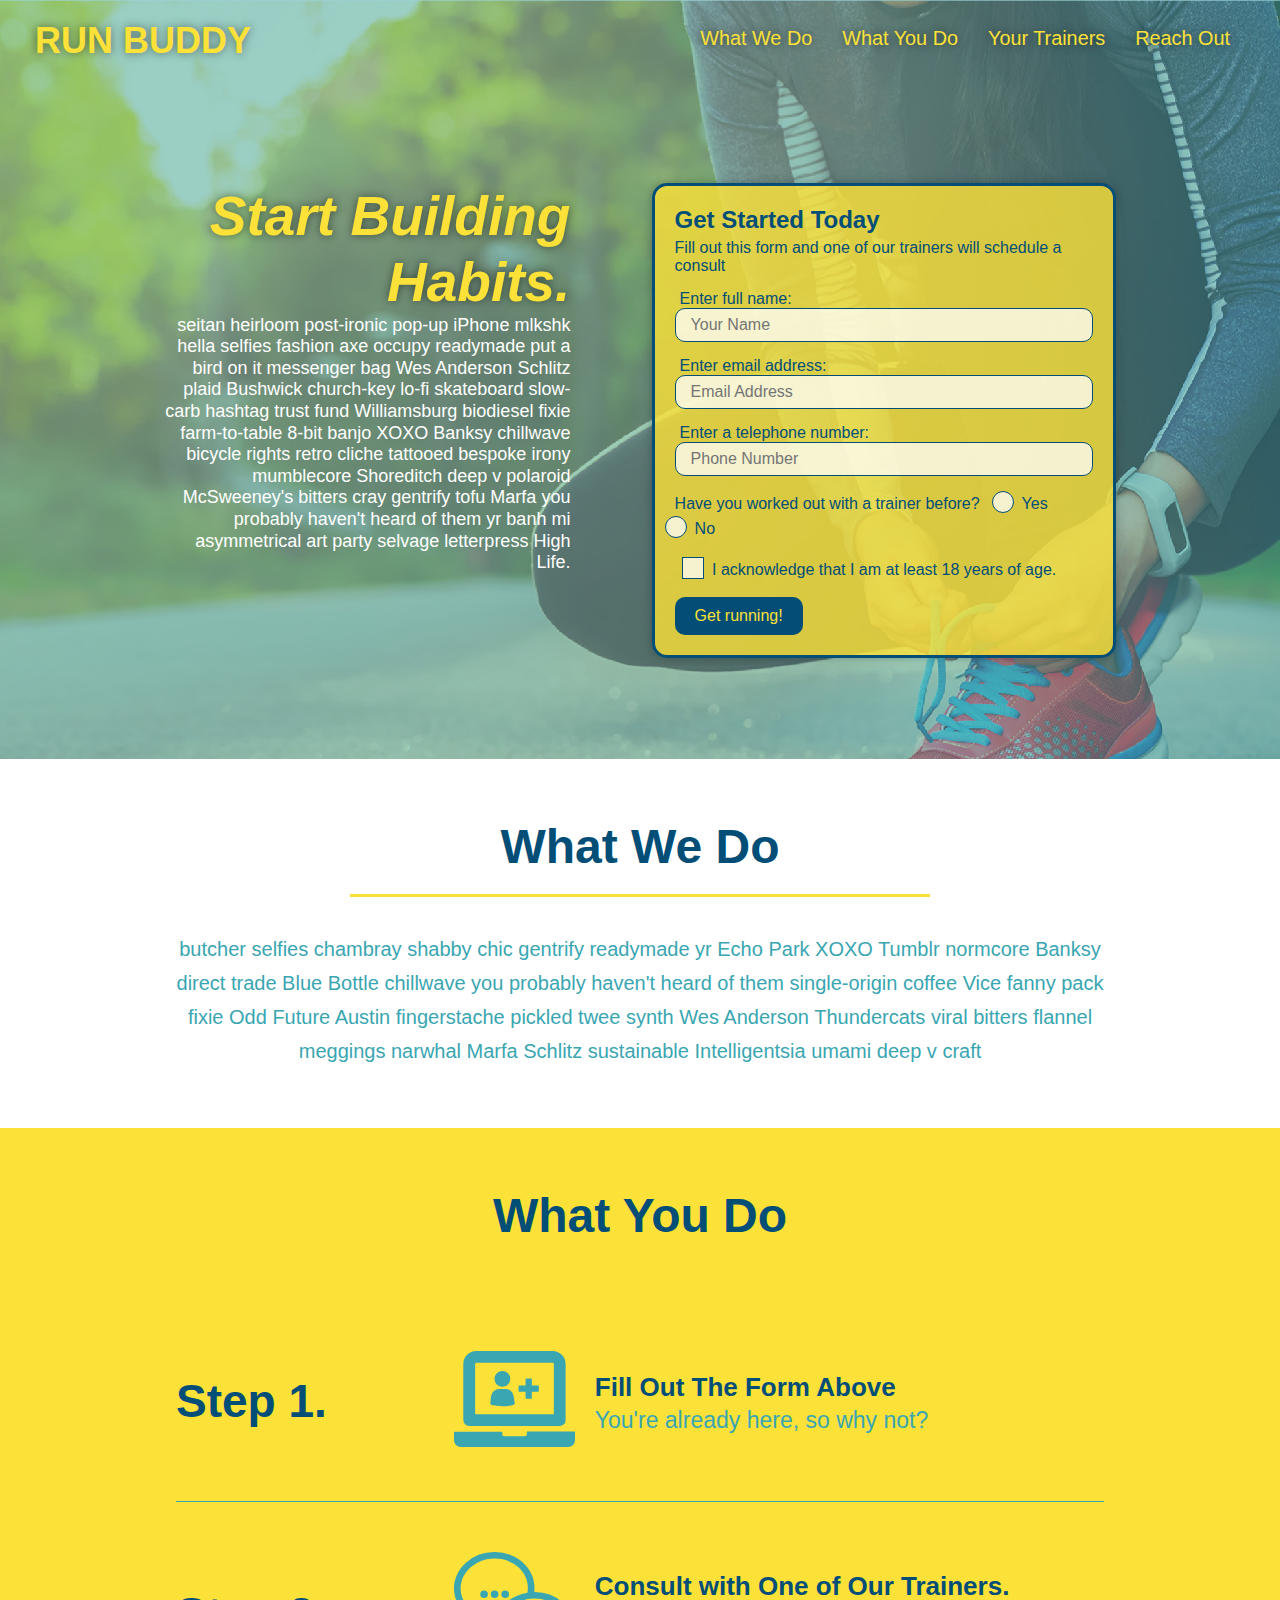
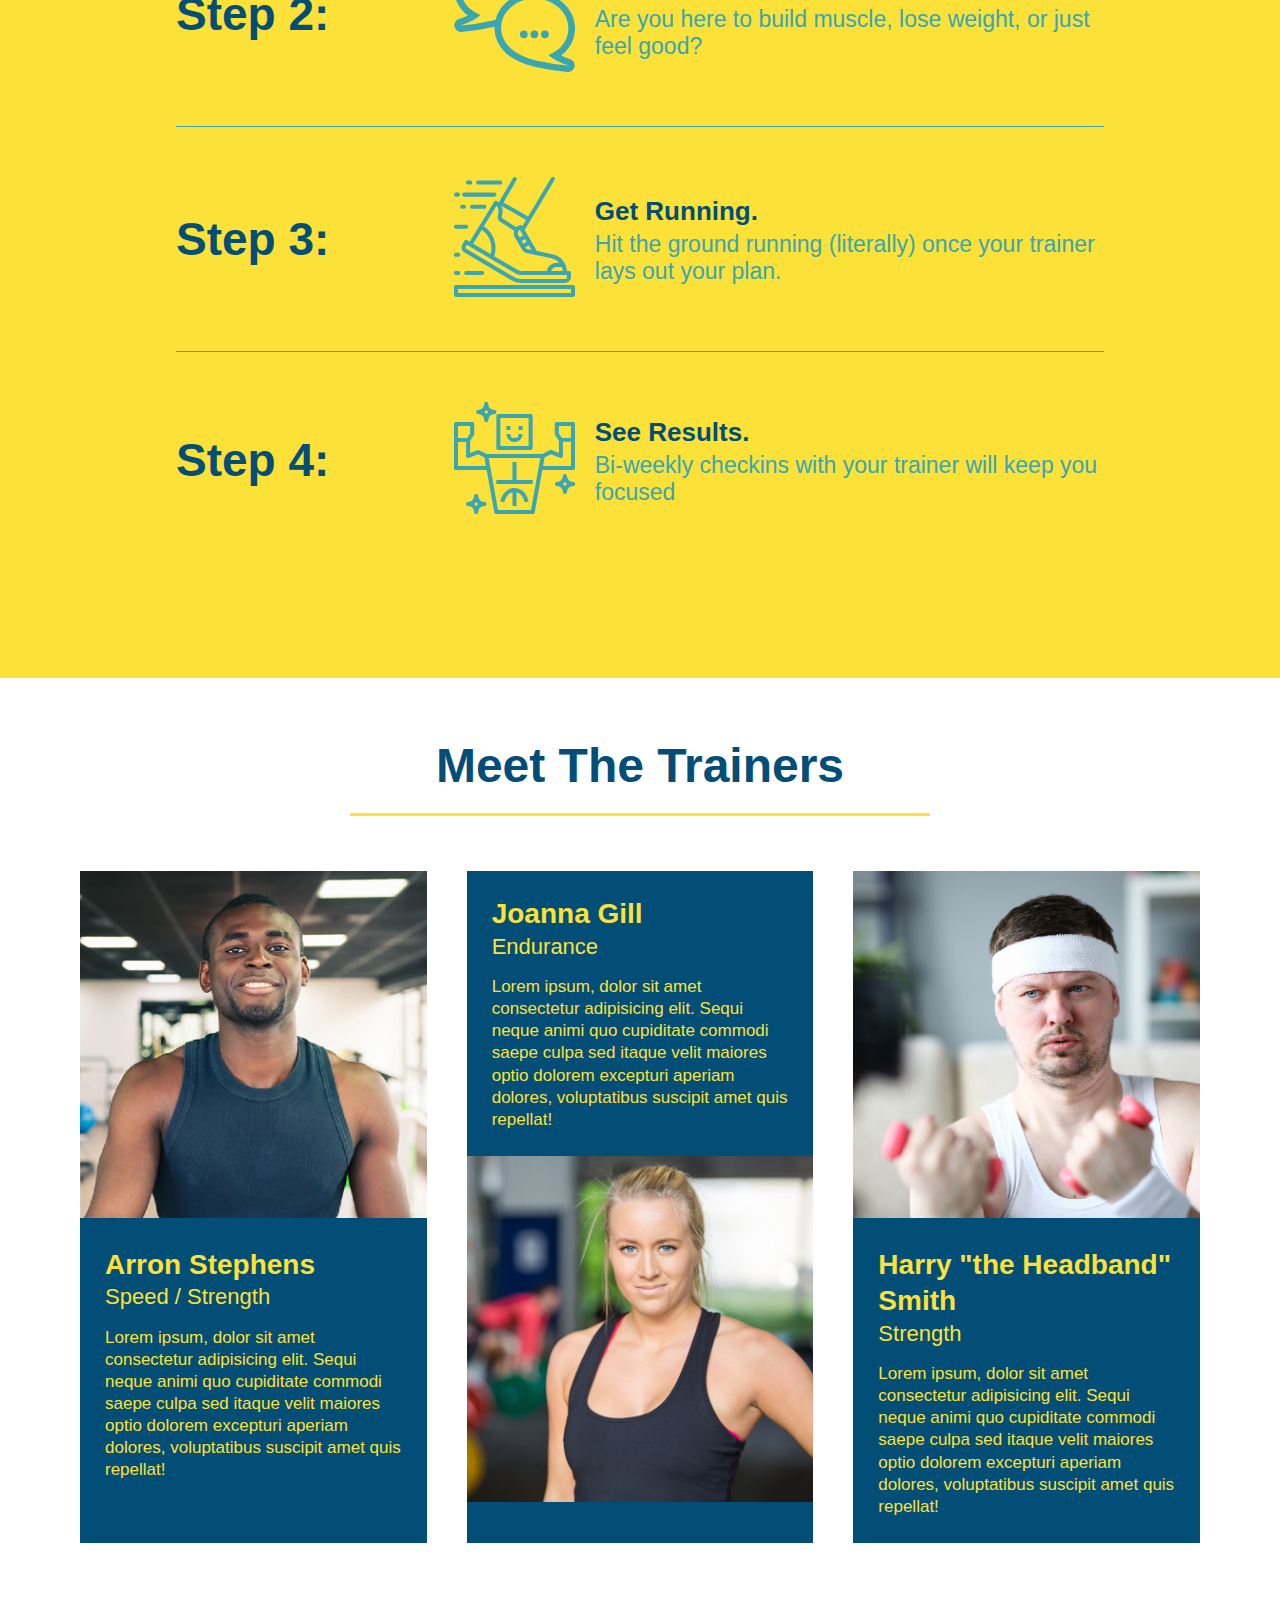
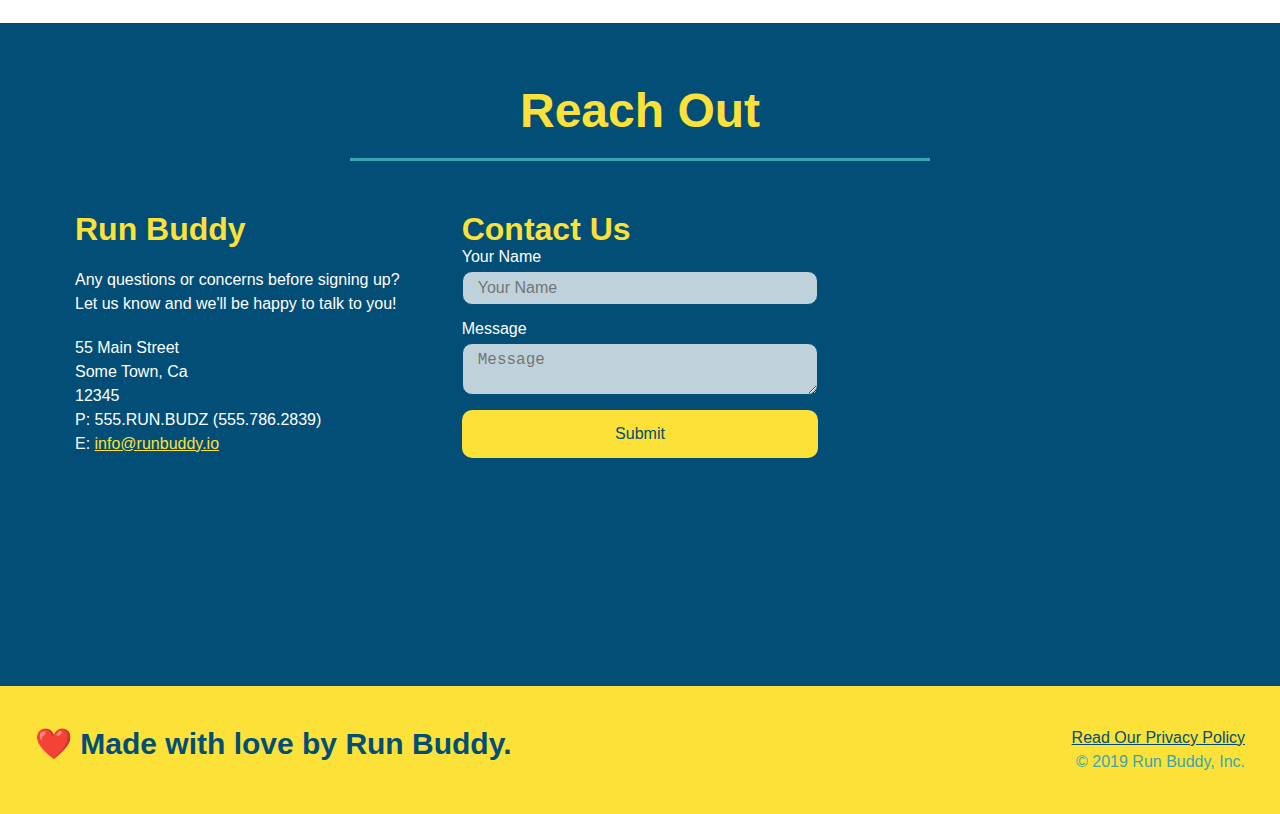
<file: index.html>
<!DOCTYPE html>
<html lang="en">
<head>
    <meta charset="UTF-8" />
    <meta name="viewport" content="width=device-width, initial-scale=1.0" />
    <title>Run Buddy</title>
    <link rel="stylesheet" href="assets/css/style.css" />
</head>
<body>
<!-- navigation -->
<header>
    <h1>
        <a href="./">RUN BUDDY</a>
    </h1>
    <nav>
        <ul>
            <li>
                <a href="#what-we-do">What We Do</a>
            </li>
            <li>
                <a href="#what-you-do">What You Do</a>
            </li>
            <li>
                <a href="#your-trainers">Your Trainers</a>
            </li>
            <li>
                <a href="#reach-out">Reach Out</a>
            </li>
        </ul>
    </nav>
</header>

<!-- hero/jumbotron -->
<section class="hero">
    <div class="hero-cta">
        <h2>Start Building Habits.</h2>
        <p>
            seitan heirloom post-ironic pop-up iPhone mlkshk hella selfies fashion axe occupy readymade put a bird on it messenger bag Wes Anderson Schlitz plaid Bushwick church-key lo-fi skateboard slow-carb hashtag trust fund Williamsburg biodiesel fixie farm-to-table 8-bit banjo XOXO Banksy chillwave bicycle rights retro cliche tattooed bespoke irony mumblecore Shoreditch deep v polaroid McSweeney's bitters cray gentrify tofu Marfa you probably haven't heard of them yr banh mi asymmetrical art party selvage letterpress High Life.
        </p>
    </div>
    <div class="hero-form">
        <h3>Get Started Today</h3>
        <p>Fill out this form and one of our trainers will schedule a consult</p>
        <!-- Add form element -->
        <form>
            <label for="name">Enter full name:</label>
            <input type="text" placeholder="Your Name" name="name" id="name" class="form-input"/>
            <label for="email">Enter email address:</label>
            <input type="text" placeholder="Email Address" name="email" id="email" class="form-input"/>
            <label for="phone">Enter a telephone number:</label>
            <input type="text" placeholder="Phone Number" name="phone" id="phone" class="form-input"/>
            <p>
                Have you worked out with a trainer before?
                <span class="radio-wrapper">
                    <input type="radio" name="trainer-confirm" id="trainer-yes" />
                    <label for="trainer-yes">Yes</label>
                </span>
                <span class="radio-wrapper">
                    <input type="radio" name="trainer-confirm" id="trainer-no" />
                    <label for="trainer-no">No</label>
                </span>
            </p>
            <p>
                <span class="checkbox-wrapper">
                    <input type="checkbox" name="age-confirm" id="checkbox" />
                    <label for="checkbox" >
                        I acknowledge that I am at least 18 years of age.
                    </label>
                </span>
            </p>
            <button type="submit">
                Get running!
            </button>
        </form>
    </div>
</section>

<!-- "what we do" section -->
<section id="what-we-do" class="intro">
    <div class="flex-row">
        <h2 class="section-title primary-border">What We Do</h2>
    </div>
    <div class="flex-row">
        <p>
            butcher selfies chambray shabby chic gentrify readymade yr Echo Park XOXO Tumblr normcore Banksy direct trade Blue Bottle chillwave you probably haven't heard of them single-origin coffee Vice fanny pack fixie Odd Future Austin fingerstache pickled twee synth Wes Anderson Thundercats viral bitters flannel meggings narwhal Marfa Schlitz sustainable Intelligentsia umami deep v craft
        </p>
    </div>
</section>

<!-- "what you do" section -->
<section id="what-you-do" class="steps">
    <div class="flex-row">
        <h2 class="section-title primary-border">What You Do</h2>
    </div>
    <div class="step">
        <h3>Step 1.</h3>
        <div class="step-info">
            <div class="step-img">
                <img src="./assets/images/step-1.svg" alt="" />
            </div>
            <div class="step-text">
                <h4>Fill Out The Form Above</h4>
                <p>You're already here, so why not?</p>
            </div>
        </div>
    </div>

    <div class="step">
        <h3>Step 2:</h3>
        <div class="step-info">
            <div class="step-img">
                <img src="assets/images/step-2.svg" alt="" />
            </div>
            <div class="step-text">
                <h4>Consult with One of Our Trainers.</h4>
                <p>Are you here to build muscle, lose weight, or just feel good?</p>
            </div>
        </div>
    </div>

    <div class="step">
        <h3>Step 3:</h3>
        <div class="step-info">
            <div class="step-img">
                <img src="assets/images/step-3.svg" alt="" />
            </div>
            <div class="step-text">
                <h4>Get Running.</h4>
                <p>Hit the ground running (literally) once your trainer lays out your plan.</p>
            </div>
        </div>
    </div>

    <div class="step">
        <h3>Step 4:</h3>
        <div class="step-info">
            <div class="step-img">
                <img src="assets/images/step-4.svg" alt="" />
            </div>
            <div class="step-text">
                <h4>See Results.</h4>
                <p>Bi-weekly checkins with your trainer will keep you focused</p>
            </div>
        </div>
    </div>
</section>

<!-- "meet the trainers" section -->
<section id="your-trainers">
    <div class="flex-row">
        <h2 class="section-title primary-border">Meet The Trainers</h2>
    </div>
    <div class="trainers">
        <article class="trainer">
            <img src="assets/images/trainer-1.jpg" alt="Arron Stephens in his workout clothes, ready to pump iron" />
            <div class="trainer-bio">
                <h3 class="trainer-name">Arron Stephens</h3>
                <h4 class="trainer-role">Speed / Strength</h4>
                <p>
                    Lorem ipsum, dolor sit amet consectetur adipisicing elit. Sequi neque animi quo cupiditate commodi saepe culpa sed
                    itaque velit maiores optio dolorem excepturi aperiam dolores, voluptatibus suscipit amet quis repellat!
                </p>
            </div>
        </article>

        <!-- second trainer bio -->
        <article class="trainer">
            <div class="trainer-bio">
                <h3 class="trainer-name">Joanna Gill</h3>
                <h4 class="trainer-role">Endurance</h4>
                <p>
                    Lorem ipsum, dolor sit amet consectetur adipisicing elit. Sequi neque animi quo cupiditate commodi saepe culpa sed
                    itaque velit maiores optio dolorem excepturi aperiam dolores, voluptatibus suscipit amet quis repellat!
                </p>
            </div>
            <img src="assets/images/trainer-2.jpg" alt="Joanna Gill cooling off after a workout" />
        </article>

        <!-- third trainer bio -->
        <article class="trainer">
            <img src="assets/images/trainer-3.jpg" alt="Harry Smith wearing a headband and lifting comically small pink weights" />
            <div class="trainer-bio">
                <h3 class="trainer-name">Harry "the Headband" Smith</h3>
                <h4 class="trainer-role">Strength</h4>
                <p>
                    Lorem ipsum, dolor sit amet consectetur adipisicing elit. Sequi neque animi quo cupiditate commodi saepe culpa sed
                    itaque velit maiores optio dolorem excepturi aperiam dolores, voluptatibus suscipit amet quis repellat!
                </p>
            </div>
        </article>
    </div>
</section>

<!-- "reach out" section -->
<section id="reach-out" class="contact">
    <div class="flex-row">
        <h2 class="section-title secondary-border">Reach Out</h2>
    </div>
    <div class="contact-info">
        <div>
            <h3>Run Buddy</h3>
            <p>
                Any questions or concerns before signing up?
                <br />
                Let us know and we'll be happy to talk to you!
            </p>
            <address>
                55 Main Street <br/>
                Some Town, Ca <br/>
                12345<br />
                P: 555.RUN.BUDZ (555.786.2839)<br/>
                E: <a href="mailto:info@runbuddy.io">info@runbuddy.io</a>
            </address>
        </div>
        <div class="contact-form">
            <h3>Contact Us</h3>
            <form>
                <label for="contact-name">Your Name</label>
                <input type="text" id="contact-name" placeholder="Your Name" />

                <label for="contact-message">Message</label>
                <textarea id="contact-message" placeholder="Message"></textarea>

                <button type="submit">Submit</button>
            </form>
        </div>
        <iframe src="https://www.google.com/maps/embed?pb=!1m18!1m12!1m3!1d3147.1079747227936!2d-120.42364418397035!3d37.92790791110593!2m3!1f0!2f0!3f0!3m2!1i1024!2i768!4f13.1!3m3!1m2!1s0x8090c49129b6ac57%3A0xb56c7eb95a2cd8bd!2sMain%20St%2C%20California%2095327!5e0!3m2!1sen!2sus!4v1616426329495!5m2!1sen!2sus"
                width="600"
                height="450"
                style="border:0;"
                allowfullscreen=""
                loading="lazy">
        </iframe>
    </div>
</section>

<!-- footer -->
<footer>
    <h2>❤️ Made with love by Run Buddy.</h2>
    <div>
        <a href="privacy.html">Read Our Privacy Policy</a><br />
        &copy; 2019 Run Buddy, Inc.
    </div>
</footer>
</body>
</html>
</file>
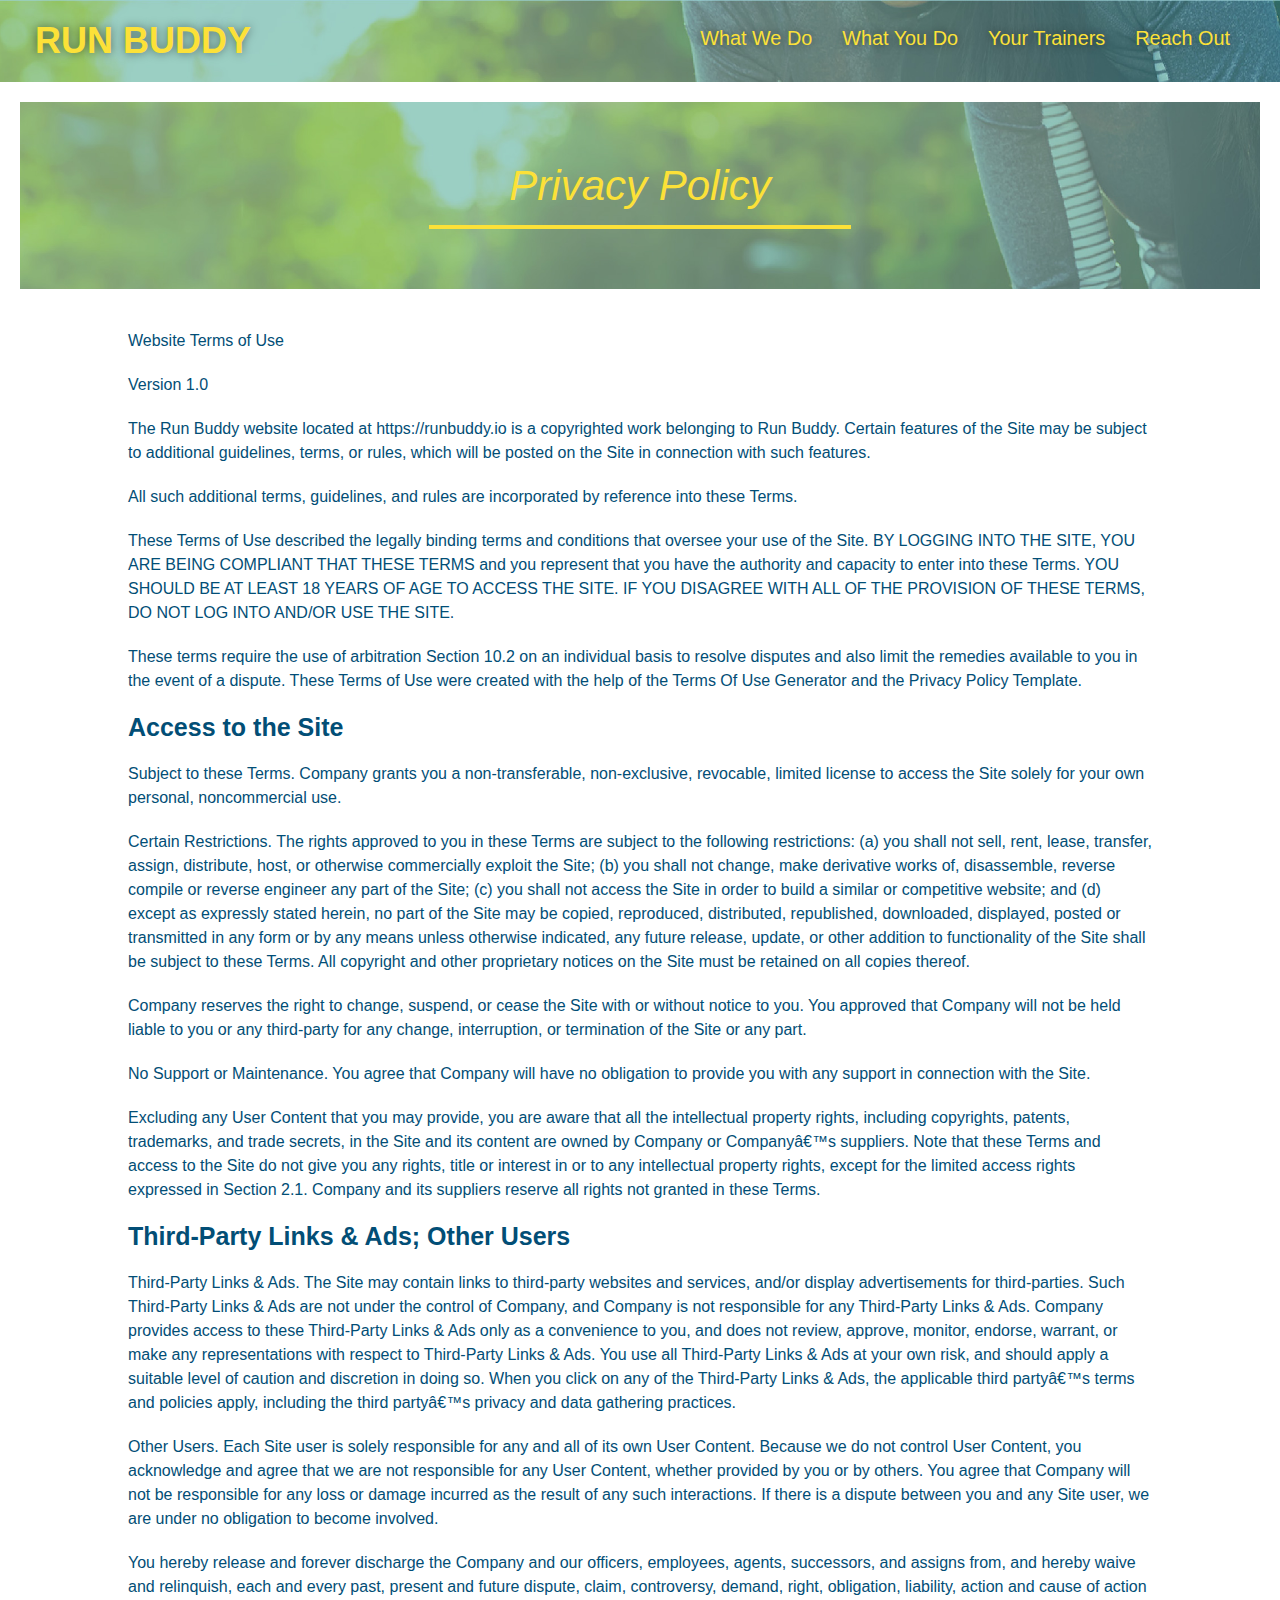
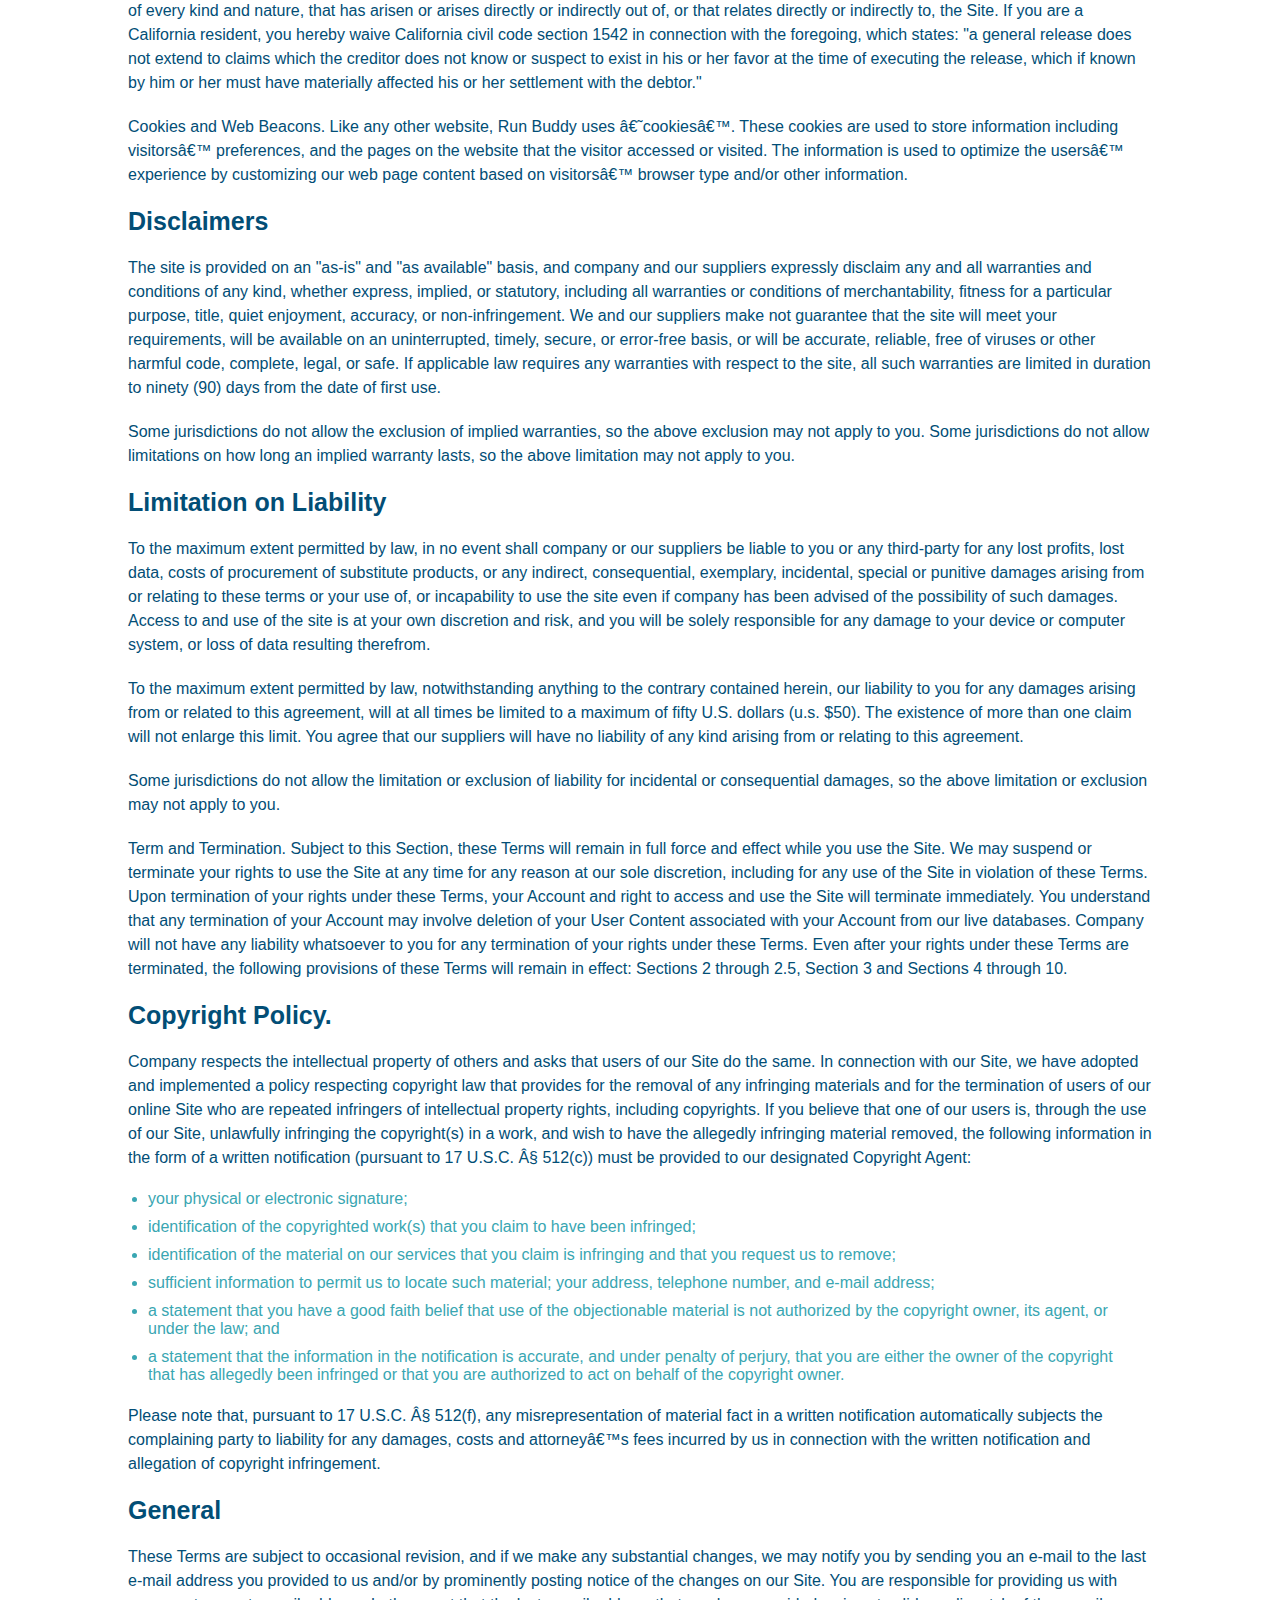
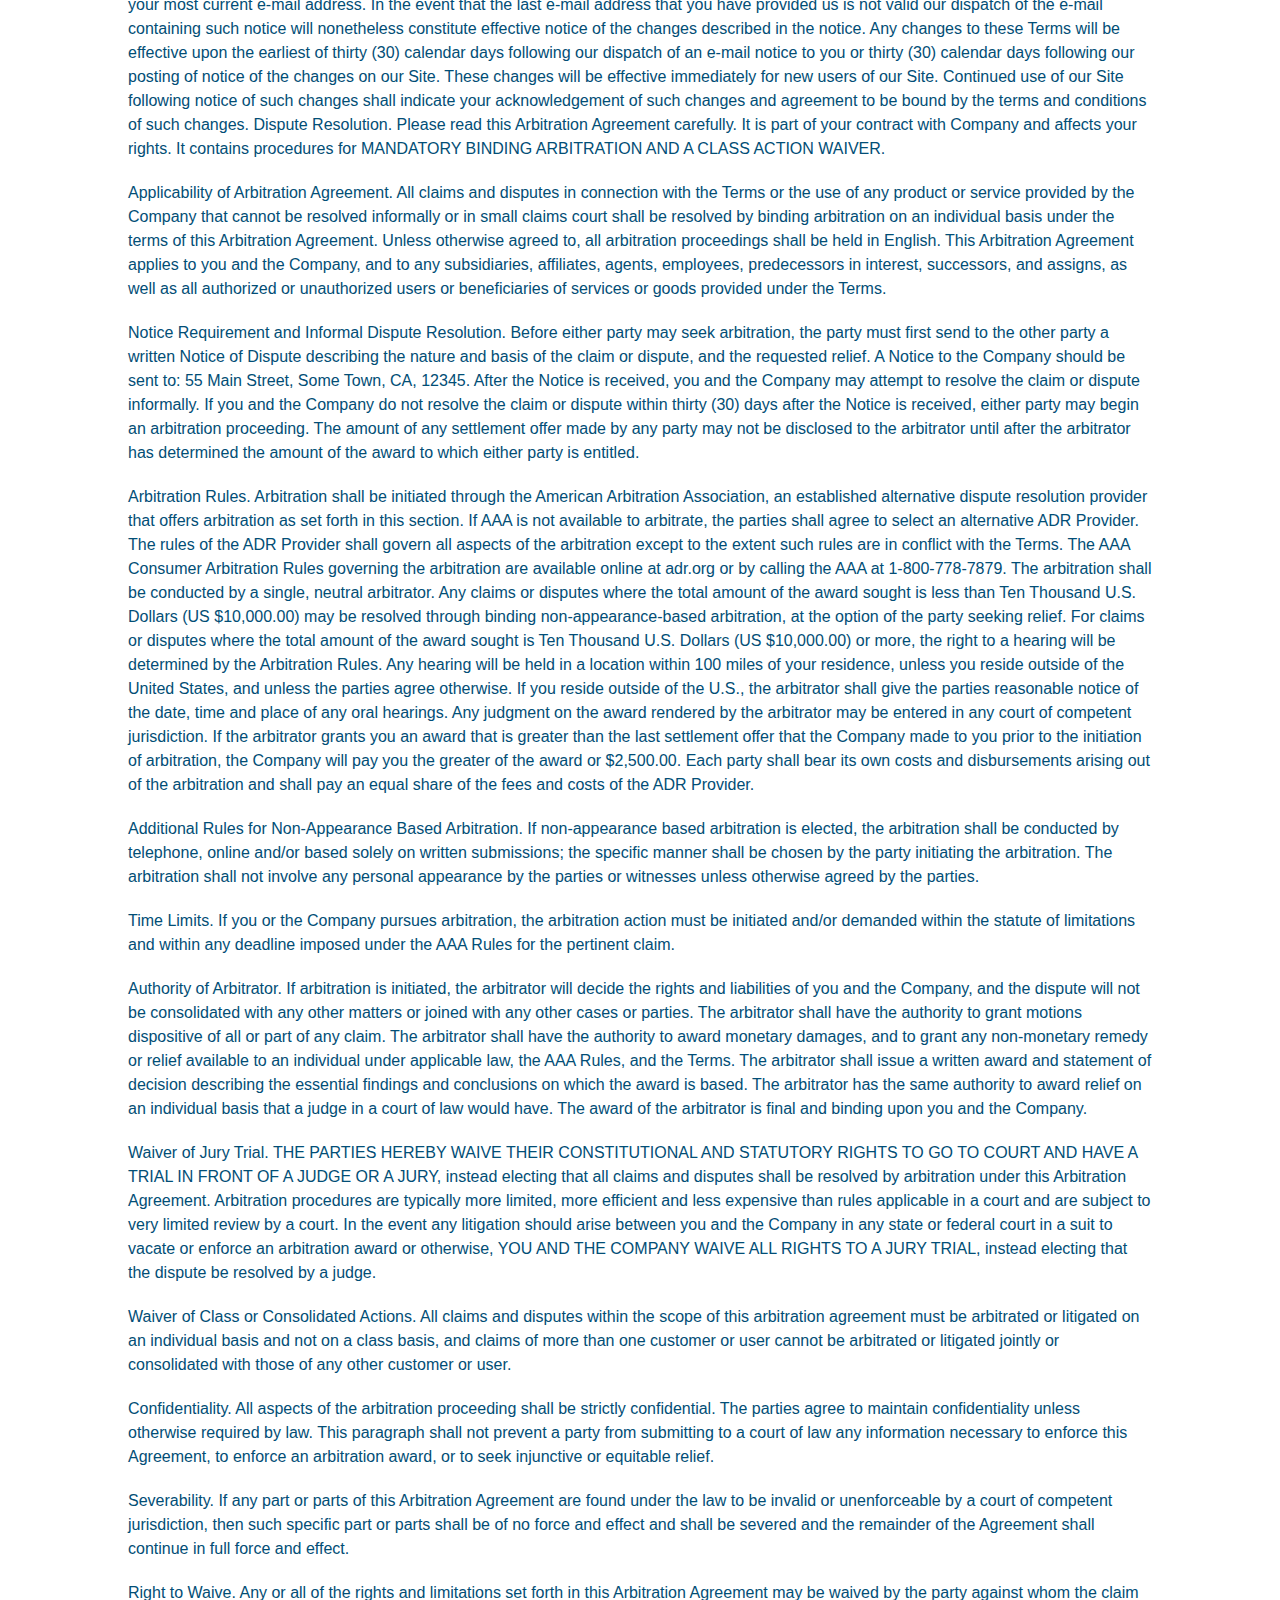
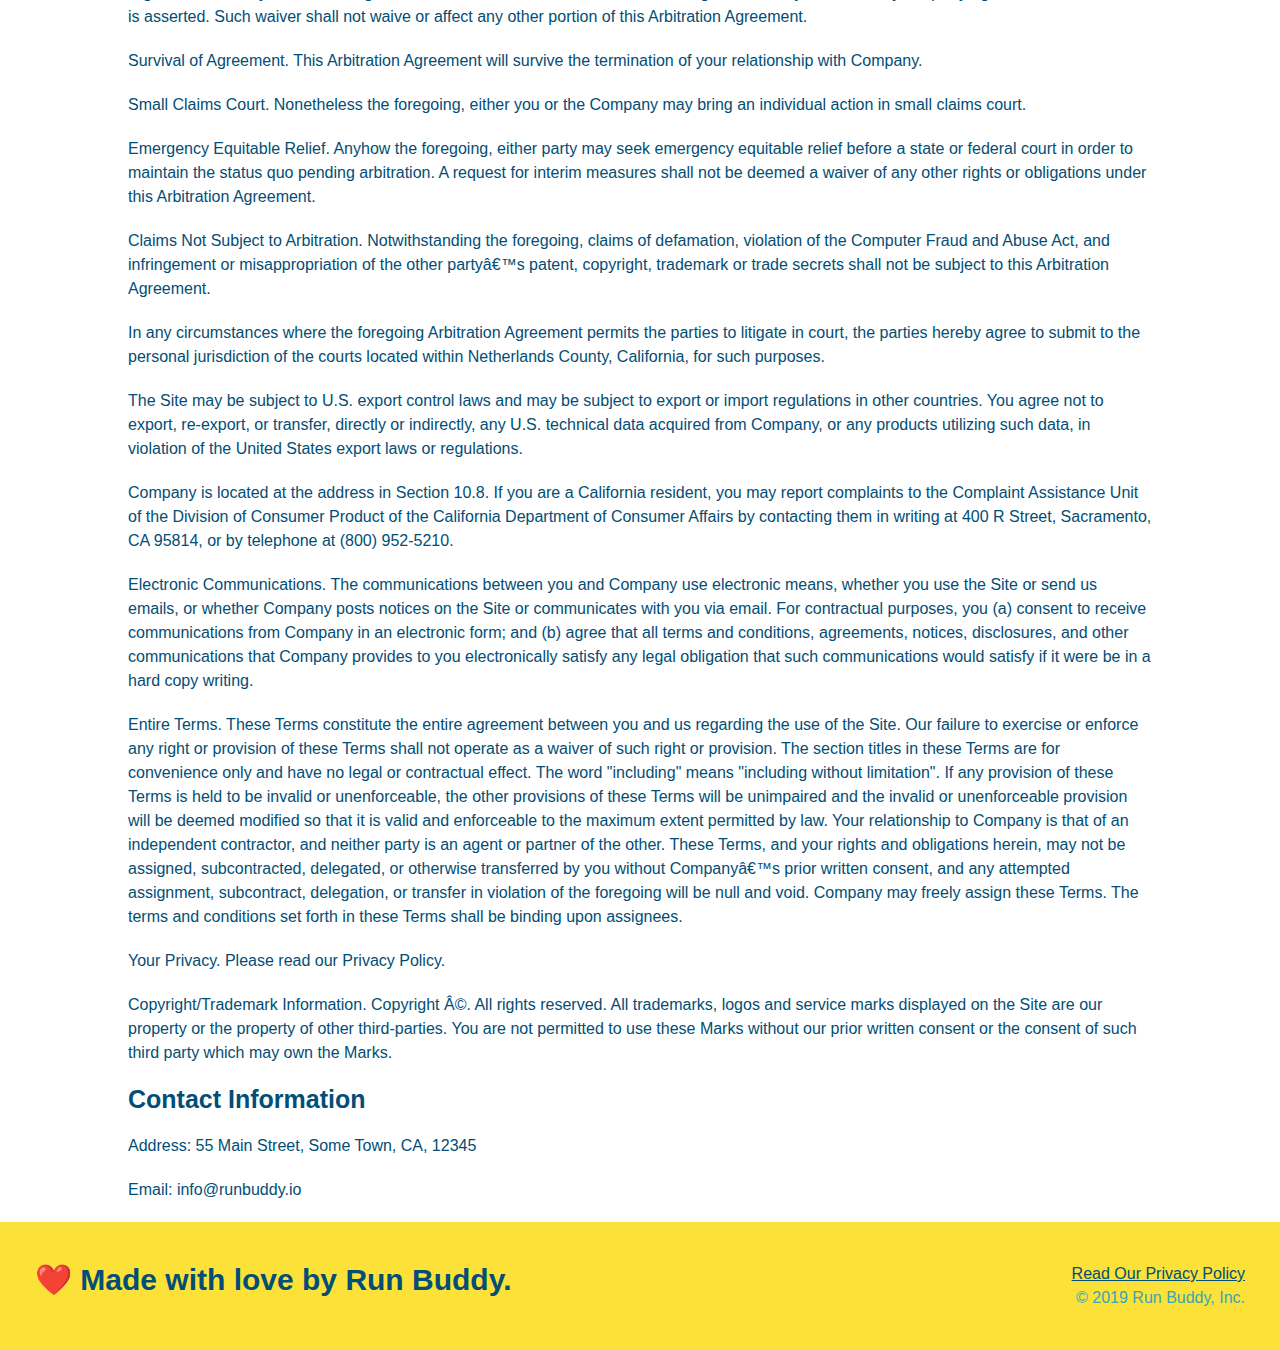
<file: privacy.html>
<!DOCTYPE html>
<html lang="en">
<head>
  <meta charset="UTF-8">
  <meta name="viewport" content="width=device-width, initial-scale=1.0" />
  <title>Privacy Policy - Run Buddy</title>
  <link rel="stylesheet" href="assets/css/style.css" />
  <link rel="stylesheet" href="assets/css/secondary-styles.css">
</head>
<body>
<!-- navigation -->
<header>
  <h1>
    <a href="./">RUN BUDDY</a>
  </h1>
  <nav>
    <!-- Unordered list element -->
    <ul>
      <!-- List item element-->
      <li>
        <!-- Anchor element -->
        <a href="index.html#what-we-do">What We Do</a>
      </li>
      <li>
        <a href="index.html#what-you-do">What You Do</a>
      </li>
      <li>
        <a href="index.html#your-trainers">Your Trainers</a>
      </li>
      <li>
        <a href="index.html#reach-out">Reach Out</a>
      </li>
    </ul>
  </nav>
</header>

<section class="hero hero-secondary">
  <h2 class="page-title">
    Privacy Policy
  </h2>
</section>

<article class="secondary-content">
  <p>
    Website Terms of Use
  </p>

  <p>
    Version 1.0
  </p>

  <p>
    The Run Buddy website located at https://runbuddy.io is a copyrighted work belonging to Run Buddy. Certain
    features of the Site may be subject to additional guidelines, terms, or rules, which will be posted on the Site
    in connection with such features.
  </p>

  <p>
    All such additional terms, guidelines, and rules are incorporated by reference into these Terms.
  </p>

  <p>
    These Terms of Use described the legally binding terms and conditions that oversee your use of the Site. BY
    LOGGING INTO THE SITE, YOU ARE BEING COMPLIANT THAT THESE TERMS and you represent that you have the authority
    and capacity to enter into these Terms. YOU SHOULD BE AT LEAST 18 YEARS OF AGE TO ACCESS THE SITE. IF YOU
    DISAGREE WITH ALL OF THE PROVISION OF THESE TERMS, DO NOT LOG INTO AND/OR USE THE SITE.
  </p>

  <p>
    These terms require the use of arbitration Section 10.2 on an individual basis to resolve disputes and also
    limit the remedies available to you in the event of a dispute. These Terms of Use were created with the help of
    the Terms Of Use Generator and the Privacy Policy Template.
  </p>

  <h3>
    Access to the Site
  </h3>

  <p>
    Subject to these Terms. Company grants you a non-transferable, non-exclusive, revocable, limited license to
    access the Site solely for your own personal, noncommercial use.
  </p>

  <p>
    Certain Restrictions. The rights approved to you in these Terms are subject to the following restrictions: (a)
    you shall not sell, rent, lease, transfer, assign, distribute, host, or otherwise commercially exploit the Site;
    (b) you shall not change, make derivative works of, disassemble, reverse compile or reverse engineer any part of
    the Site; (c) you shall not access the Site in order to build a similar or competitive website; and (d) except
    as expressly stated herein, no part of the Site may be copied, reproduced, distributed, republished, downloaded,
    displayed, posted or transmitted in any form or by any means unless otherwise indicated, any future release,
    update, or other addition to functionality of the Site shall be subject to these Terms. All copyright and other
    proprietary notices on the Site must be retained on all copies thereof.
  </p>

  <p>
    Company reserves the right to change, suspend, or cease the Site with or without notice to you. You approved
    that Company will not be held liable to you or any third-party for any change, interruption, or termination of
    the Site or any part.
  </p>

  <p>
    No Support or Maintenance. You agree that Company will have no obligation to provide you with any support in
    connection with the Site.
  </p>

  <p>
    Excluding any User Content that you may provide, you are aware that all the intellectual property rights,
    including copyrights, patents, trademarks, and trade secrets, in the Site and its content are owned by Company
    or Companyâ€™s suppliers. Note that these Terms and access to the Site do not give you any rights, title or
    interest in or to any intellectual property rights, except for the limited access rights expressed in Section
    2.1. Company and its suppliers reserve all rights not granted in these Terms.
  </p>

  <h3>
    Third-Party Links &amp; Ads; Other Users
  </h3>

  <p>
    Third-Party Links &amp; Ads. The Site may contain links to third-party websites and services, and/or display
    advertisements for third-parties. Such Third-Party Links &amp; Ads are not under the control of Company, and Company
    is not responsible for any Third-Party Links &amp; Ads. Company provides access to these Third-Party Links &amp; Ads
    only as a convenience to you, and does not review, approve, monitor, endorse, warrant, or make any
    representations with respect to Third-Party Links &amp; Ads. You use all Third-Party Links &amp; Ads at your own risk,
    and should apply a suitable level of caution and discretion in doing so. When you click on any of the
    Third-Party Links &amp; Ads, the applicable third partyâ€™s terms and policies apply, including the third partyâ€™s
    privacy and data gathering practices.
  </p>

  <p>
    Other Users. Each Site user is solely responsible for any and all of its own User Content. Because we do not
    control User Content, you acknowledge and agree that we are not responsible for any User Content, whether
    provided by you or by others. You agree that Company will not be responsible for any loss or damage incurred as
    the result of any such interactions. If there is a dispute between you and any Site user, we are under no
    obligation to become involved.
  </p>

  <p>
    You hereby release and forever discharge the Company and our officers, employees, agents, successors, and
    assigns from, and hereby waive and relinquish, each and every past, present and future dispute, claim,
    controversy, demand, right, obligation, liability, action and cause of action of every kind and nature, that has
    arisen or arises directly or indirectly out of, or that relates directly or indirectly to, the Site. If you are
    a California resident, you hereby waive California civil code section 1542 in connection with the foregoing,
    which states: "a general release does not extend to claims which the creditor does not know or suspect to exist
    in his or her favor at the time of executing the release, which if known by him or her must have materially
    affected his or her settlement with the debtor."
  </p>

  <p>
    Cookies and Web Beacons. Like any other website, Run Buddy uses â€˜cookiesâ€™. These cookies are used to store
    information including visitorsâ€™ preferences, and the pages on the website that the visitor accessed or visited.
    The information is used to optimize the usersâ€™ experience by customizing our web page content based on visitorsâ€™
    browser type and/or other information.
  </p>

  <h3>
    Disclaimers
  </h3>

  <p>
    The site is provided on an "as-is" and "as available" basis, and company and our suppliers expressly disclaim
    any and all warranties and conditions of any kind, whether express, implied, or statutory, including all
    warranties or conditions of merchantability, fitness for a particular purpose, title, quiet enjoyment, accuracy,
    or non-infringement. We and our suppliers make not guarantee that the site will meet your requirements, will be
    available on an uninterrupted, timely, secure, or error-free basis, or will be accurate, reliable, free of
    viruses or other harmful code, complete, legal, or safe. If applicable law requires any warranties with respect
    to the site, all such warranties are limited in duration to ninety (90) days from the date of first use.
  </p>

  <p>
    Some jurisdictions do not allow the exclusion of implied warranties, so the above exclusion may not apply to
    you. Some jurisdictions do not allow limitations on how long an implied warranty lasts, so the above limitation
    may not apply to you.
  </p>

  <h3>
    Limitation on Liability
  </h3>

  <p>
    To the maximum extent permitted by law, in no event shall company or our suppliers be liable to you or any
    third-party for any lost profits, lost data, costs of procurement of substitute products, or any indirect,
    consequential, exemplary, incidental, special or punitive damages arising from or relating to these terms or
    your use of, or incapability to use the site even if company has been advised of the possibility of such
    damages. Access to and use of the site is at your own discretion and risk, and you will be solely responsible
    for any damage to your device or computer system, or loss of data resulting therefrom.
  </p>

  <p>
    To the maximum extent permitted by law, notwithstanding anything to the contrary contained herein, our liability
    to you for any damages arising from or related to this agreement, will at all times be limited to a maximum of
    fifty U.S. dollars (u.s. $50). The existence of more than one claim will not enlarge this limit. You agree that
    our suppliers will have no liability of any kind arising from or relating to this agreement.
  </p>

  <p>
    Some jurisdictions do not allow the limitation or exclusion of liability for incidental or consequential
    damages, so the above limitation or exclusion may not apply to you.
  </p>

  <p>
    Term and Termination. Subject to this Section, these Terms will remain in full force and effect while you use
    the Site. We may suspend or terminate your rights to use the Site at any time for any reason at our sole
    discretion, including for any use of the Site in violation of these Terms. Upon termination of your rights under
    these Terms, your Account and right to access and use the Site will terminate immediately. You understand that
    any termination of your Account may involve deletion of your User Content associated with your Account from our
    live databases. Company will not have any liability whatsoever to you for any termination of your rights under
    these Terms. Even after your rights under these Terms are terminated, the following provisions of these Terms
    will remain in effect: Sections 2 through 2.5, Section 3 and Sections 4 through 10.
  </p>

  <h3>
    Copyright Policy.
  </h3>

  <p>
    Company respects the intellectual property of others and asks that users of our Site do the same. In connection
    with our Site, we have adopted and implemented a policy respecting copyright law that provides for the removal
    of any infringing materials and for the termination of users of our online Site who are repeated infringers of
    intellectual property rights, including copyrights. If you believe that one of our users is, through the use of
    our Site, unlawfully infringing the copyright(s) in a work, and wish to have the allegedly infringing material
    removed, the following information in the form of a written notification (pursuant to 17 U.S.C. Â§ 512(c)) must
    be provided to our designated Copyright Agent:
  </p>

  <ul>
    <li>
      your physical or electronic signature;
    </li>
    <li>
      identification of the copyrighted work(s) that you claim to have been infringed;
    </li>
    <li>
      identification of the material on our services that you claim is infringing and that you request us to remove;
    </li>
    <li>
      sufficient information to permit us to locate such material; your address, telephone number, and e-mail
      address;
    </li>
    <li>
      a statement that you have a good faith belief that use of the objectionable material is not authorized by the
      copyright owner, its agent, or under the law; and
    </li>
    <li>
      a statement that the information in the notification is accurate, and under penalty of perjury, that you are
      either the owner of the copyright that has allegedly been infringed or that you are authorized to act on
      behalf of the copyright owner.
    </li>
  </ul>

  <p>
    Please note that, pursuant to 17 U.S.C. Â§ 512(f), any misrepresentation of material fact in a written
    notification automatically subjects the complaining party to liability for any damages, costs and attorneyâ€™s
    fees incurred by us in connection with the written notification and allegation of copyright infringement.
  </p>

  <h3>
    General
  </h3>

  <p>
    These Terms are subject to occasional revision, and if we make any substantial changes, we may notify you by
    sending you an e-mail to the last e-mail address you provided to us and/or by prominently posting notice of the
    changes on our Site. You are responsible for providing us with your most current e-mail address. In the event
    that the last e-mail address that you have provided us is not valid our dispatch of the e-mail containing such
    notice will nonetheless constitute effective notice of the changes described in the notice. Any changes to these
    Terms will be effective upon the earliest of thirty (30) calendar days following our dispatch of an e-mail
    notice to you or thirty (30) calendar days following our posting of notice of the changes on our Site. These
    changes will be effective immediately for new users of our Site. Continued use of our Site following notice of
    such changes shall indicate your acknowledgement of such changes and agreement to be bound by the terms and
    conditions of such changes. Dispute Resolution. Please read this Arbitration Agreement carefully. It is part of
    your contract with Company and affects your rights. It contains procedures for MANDATORY BINDING ARBITRATION AND
    A CLASS ACTION WAIVER.
  </p>

  <p>
    Applicability of Arbitration Agreement. All claims and disputes in connection with the Terms or the use of any
    product or service provided by the Company that cannot be resolved informally or in small claims court shall be
    resolved by binding arbitration on an individual basis under the terms of this Arbitration Agreement. Unless
    otherwise agreed to, all arbitration proceedings shall be held in English. This Arbitration Agreement applies to
    you and the Company, and to any subsidiaries, affiliates, agents, employees, predecessors in interest,
    successors, and assigns, as well as all authorized or unauthorized users or beneficiaries of services or goods
    provided under the Terms.
  </p>

  <p>
    Notice Requirement and Informal Dispute Resolution. Before either party may seek arbitration, the party must
    first send to the other party a written Notice of Dispute describing the nature and basis of the claim or
    dispute, and the requested relief. A Notice to the Company should be sent to: 55 Main Street, Some Town, CA,
    12345. After the Notice is received, you and the Company may attempt to resolve the claim or dispute informally.
    If you and the Company do not resolve the claim or dispute within thirty (30) days after the Notice is received,
    either party may begin an arbitration proceeding. The amount of any settlement offer made by any party may not
    be disclosed to the arbitrator until after the arbitrator has determined the amount of the award to which either
    party is entitled.
  </p>

  <p>
    Arbitration Rules. Arbitration shall be initiated through the American Arbitration Association, an established
    alternative dispute resolution provider that offers arbitration as set forth in this section. If AAA is not
    available to arbitrate, the parties shall agree to select an alternative ADR Provider. The rules of the ADR
    Provider shall govern all aspects of the arbitration except to the extent such rules are in conflict with the
    Terms. The AAA Consumer Arbitration Rules governing the arbitration are available online at adr.org or by
    calling the AAA at 1-800-778-7879. The arbitration shall be conducted by a single, neutral arbitrator. Any
    claims or disputes where the total amount of the award sought is less than Ten Thousand U.S. Dollars (US
    $10,000.00) may be resolved through binding non-appearance-based arbitration, at the option of the party seeking
    relief. For claims or disputes where the total amount of the award sought is Ten Thousand U.S. Dollars (US
    $10,000.00) or more, the right to a hearing will be determined by the Arbitration Rules. Any hearing will be
    held in a location within 100 miles of your residence, unless you reside outside of the United States, and
    unless the parties agree otherwise. If you reside outside of the U.S., the arbitrator shall give the parties
    reasonable notice of the date, time and place of any oral hearings. Any judgment on the award rendered by the
    arbitrator may be entered in any court of competent jurisdiction. If the arbitrator grants you an award that is
    greater than the last settlement offer that the Company made to you prior to the initiation of arbitration, the
    Company will pay you the greater of the award or $2,500.00. Each party shall bear its own costs and
    disbursements arising out of the arbitration and shall pay an equal share of the fees and costs of the ADR
    Provider.
  </p>

  <p>
    Additional Rules for Non-Appearance Based Arbitration. If non-appearance based arbitration is elected, the
    arbitration shall be conducted by telephone, online and/or based solely on written submissions; the specific
    manner shall be chosen by the party initiating the arbitration. The arbitration shall not involve any personal
    appearance by the parties or witnesses unless otherwise agreed by the parties.
  </p>

  <p>
    Time Limits. If you or the Company pursues arbitration, the arbitration action must be initiated and/or demanded
    within the statute of limitations and within any deadline imposed under the AAA Rules for the pertinent claim.
  </p>

  <p>
    Authority of Arbitrator. If arbitration is initiated, the arbitrator will decide the rights and liabilities of
    you and the Company, and the dispute will not be consolidated with any other matters or joined with any other
    cases or parties. The arbitrator shall have the authority to grant motions dispositive of all or part of any
    claim. The arbitrator shall have the authority to award monetary damages, and to grant any non-monetary remedy
    or relief available to an individual under applicable law, the AAA Rules, and the Terms. The arbitrator shall
    issue a written award and statement of decision describing the essential findings and conclusions on which the
    award is based. The arbitrator has the same authority to award relief on an individual basis that a judge in a
    court of law would have. The award of the arbitrator is final and binding upon you and the Company.
  </p>

  <p>
    Waiver of Jury Trial. THE PARTIES HEREBY WAIVE THEIR CONSTITUTIONAL AND STATUTORY RIGHTS TO GO TO COURT AND HAVE
    A TRIAL IN FRONT OF A JUDGE OR A JURY, instead electing that all claims and disputes shall be resolved by
    arbitration under this Arbitration Agreement. Arbitration procedures are typically more limited, more efficient
    and less expensive than rules applicable in a court and are subject to very limited review by a court. In the
    event any litigation should arise between you and the Company in any state or federal court in a suit to vacate
    or enforce an arbitration award or otherwise, YOU AND THE COMPANY WAIVE ALL RIGHTS TO A JURY TRIAL, instead
    electing that the dispute be resolved by a judge.
  </p>

  <p>
    Waiver of Class or Consolidated Actions. All claims and disputes within the scope of this arbitration agreement
    must be arbitrated or litigated on an individual basis and not on a class basis, and claims of more than one
    customer or user cannot be arbitrated or litigated jointly or consolidated with those of any other customer or
    user.
  </p>

  <p>
    Confidentiality. All aspects of the arbitration proceeding shall be strictly confidential. The parties agree to
    maintain confidentiality unless otherwise required by law. This paragraph shall not prevent a party from
    submitting to a court of law any information necessary to enforce this Agreement, to enforce an arbitration
    award, or to seek injunctive or equitable relief.
  </p>

  <p>
    Severability. If any part or parts of this Arbitration Agreement are found under the law to be invalid or
    unenforceable by a court of competent jurisdiction, then such specific part or parts shall be of no force and
    effect and shall be severed and the remainder of the Agreement shall continue in full force and effect.
  </p>

  <p>
    Right to Waive. Any or all of the rights and limitations set forth in this Arbitration Agreement may be waived
    by the party against whom the claim is asserted. Such waiver shall not waive or affect any other portion of this
    Arbitration Agreement.
  </p>

  <p>
    Survival of Agreement. This Arbitration Agreement will survive the termination of your relationship with
    Company.
  </p>

  <p>
    Small Claims Court. Nonetheless the foregoing, either you or the Company may bring an individual action in small
    claims court.
  </p>

  <p>
    Emergency Equitable Relief. Anyhow the foregoing, either party may seek emergency equitable relief before a
    state or federal court in order to maintain the status quo pending arbitration. A request for interim measures
    shall not be deemed a waiver of any other rights or obligations under this Arbitration Agreement.
  </p>

  <p>
    Claims Not Subject to Arbitration. Notwithstanding the foregoing, claims of defamation, violation of the
    Computer Fraud and Abuse Act, and infringement or misappropriation of the other partyâ€™s patent, copyright,
    trademark or trade secrets shall not be subject to this Arbitration Agreement.
  </p>

  <p>
    In any circumstances where the foregoing Arbitration Agreement permits the parties to litigate in court, the
    parties hereby agree to submit to the personal jurisdiction of the courts located within Netherlands County,
    California, for such purposes.
  </p>

  <p>
    The Site may be subject to U.S. export control laws and may be subject to export or import regulations in other
    countries. You agree not to export, re-export, or transfer, directly or indirectly, any U.S. technical data
    acquired from Company, or any products utilizing such data, in violation of the United States export laws or
    regulations.
  </p>

  <p>
    Company is located at the address in Section 10.8. If you are a California resident, you may report complaints
    to the Complaint Assistance Unit of the Division of Consumer Product of the California Department of Consumer
    Affairs by contacting them in writing at 400 R Street, Sacramento, CA 95814, or by telephone at (800) 952-5210.
  </p>

  <p>
    Electronic Communications. The communications between you and Company use electronic means, whether you use the
    Site or send us emails, or whether Company posts notices on the Site or communicates with you via email. For
    contractual purposes, you (a) consent to receive communications from Company in an electronic form; and (b)
    agree that all terms and conditions, agreements, notices, disclosures, and other communications that Company
    provides to you electronically satisfy any legal obligation that such communications would satisfy if it were be
    in a hard copy writing.
  </p>

  <p>
    Entire Terms. These Terms constitute the entire agreement between you and us regarding the use of the Site. Our
    failure to exercise or enforce any right or provision of these Terms shall not operate as a waiver of such right
    or provision. The section titles in these Terms are for convenience only and have no legal or contractual
    effect. The word "including" means "including without limitation". If any provision of these Terms is held to be
    invalid or unenforceable, the other provisions of these Terms will be unimpaired and the invalid or
    unenforceable provision will be deemed modified so that it is valid and enforceable to the maximum extent
    permitted by law. Your relationship to Company is that of an independent contractor, and neither party is an
    agent or partner of the other. These Terms, and your rights and obligations herein, may not be assigned,
    subcontracted, delegated, or otherwise transferred by you without Companyâ€™s prior written consent, and any
    attempted assignment, subcontract, delegation, or transfer in violation of the foregoing will be null and void.
    Company may freely assign these Terms. The terms and conditions set forth in these Terms shall be binding upon
    assignees.
  </p>

  <p>
    Your Privacy. Please read our Privacy Policy.
  </p>

  <p>
    Copyright/Trademark Information. Copyright Â©. All rights reserved. All trademarks, logos and service marks
    displayed on the Site are our property or the property of other third-parties. You are not permitted to use
    these Marks without our prior written consent or the consent of such third party which may own the Marks.
  </p>

  <h3>
    Contact Information
  </h3>

  <p>
    Address: 55 Main Street, Some Town, CA, 12345
  </p>

  <p>
    Email: info@runbuddy.io
  </p>
</article>

<!-- footer -->
<footer>
  <h2>❤️ Made with love by Run Buddy.</h2>
  <div>
    <a href="privacy.html">Read Our Privacy Policy</a><br />
    &copy; 2019 Run Buddy, Inc.
  </div>
</footer>
</body>
</html>
</file>
<file: assets/css/style.css>
* {
    margin: 0;
    padding: 0;
    box-sizing: border-box;
}

:root {
    --primary-color: #fce138;
    --secondary-color: #024e76;
    --tertiary-color: #39a6b2;
}

body {
    font-family: Helvetica, Arial, sans-serif;
    color: var(--tertiary-color);
}
/* apply styles to <header> */
header {
    padding: 20px 35px;
    background-color: var(--tertiary-color);
    display: flex;
    justify-content: space-between;
    flex-wrap: wrap;
    position: -webkit-sticky;
    position: sticky;
    top: 0;
    background-image: url("../images/hero-bg.jpeg");
    background-size: cover;
    background-attachment: fixed;
    background-position: 80%;
    z-index: 9999;
}

header h1 {
    font-weight: bold;
    font-size: 36px;
    color: var(--primary-color);
    margin: 0;
    text-shadow: 0 0 10px rgba(0, 0, 0, 0.5);
}

header a {
    color: var(--primary-color);
    text-decoration: none;
}

header nav {
    margin: 7px 0;
}

header nav ul {
    display: flex;
    flex-wrap: wrap;
    justify-content: space-between;
    align-items: center;
    list-style: none;
}

header nav ul li a {
    padding: 10px 15px;
    font-weight: lighter;
    font-size: 1.55vw;
    text-shadow: 0 0 10px rgba(0, 0, 0, 0.5);
}

header nav ul li a:hover {
    background: var(--primary-color);
    color: var(--secondary-color);
    border-radius: 15px;
    text-shadow: none;
}

/* Start of footer */
footer {
    display: flex;
    background: var(--primary-color);
    width: 100%;
    padding: 40px 35px;
    justify-content: space-between;
    flex-wrap: wrap;
}

footer h2 {
    color: var(--secondary-color);
    font-size: 30px;
    margin: 0;
}

footer div {
    line-height: 1.5;
    text-align: right;
}

footer a {
    color: var(--secondary-color);
}
/* End of footer*/

/* tart of hero */
section {
    padding: 60px;
}

.hero {
    background-image: url("../images/hero-bg.jpeg");
    background-size: cover;
    background-position: 80%;
    background-attachment: fixed;
    display: flex;
    justify-content: center;
    flex-wrap: wrap;
    align-items: flex-start;
}

.hero-cta {
    width: 35%;
    text-align: right;
    margin: 3.5%;
    color: #fff;
    font-size: 18px;
    line-height: 1.2;
}

.hero-cta h2 {
    font-style: italic;
    font-size: 55px;
    color: var(--primary-color);
    text-shadow: 0 0 10px rgba(0, 0, 0, 0.5);
}

.hero-form {
    background-color: rgba(252, 225, 56, 0.80);
    padding: 20px;
    color: var(--secondary-color);
    border: solid 3px var(--secondary-color);
    width: 40%;
    margin: 3.5%;
    box-shadow: 0 0 10px rgba(0, 0, 0, 0.25);
    border-radius: 15px;
}

.hero-form h3 {
    font-size: 24px;
    margin: 0;
}

.hero-form p {
    margin: 5px 0 15px 0;
}

.hero-form label {
    margin: 0 5px;
}

.form-input {
    background-color: rgba(255, 255, 255, 0.75);
    border: 1px solid var(--secondary-color);
    display: block;
    padding: 7px 15px;
    font-size: 16px;
    color: var(--secondary-color);
    width: 100%;
    margin-bottom: 15px;
    border-radius: 10px;
}

.form-input:focus {
    background-color: rgba(255, 255, 255, 1);
    outline: none;
}

.hero-form button {
    color: var(--primary-color);
    background-color: var(--secondary-color);
    border: none;
    padding: 10px 20px;
    font-size: 16px;
    border-radius: 10px;
}

.hero-form button:hover {
    background-color: var(--tertiary-color);
}

.checkbox-wrapper input, .radio-wrapper input {
    opacity: 0;
}

.checkbox-wrapper label, .radio-wrapper label {
    position: relative;
    left: 10px;
    margin: 10px;
    line-height: 1.6;
}

.checkbox-wrapper label::before, .radio-wrapper label::before {
    content: "";
    height: 20px;
    width: 20px;
    background: rgba(255, 255, 255, 0.75);
    position: absolute;
    border: 1px solid var(--secondary-color);
    top: -4px;
    left: -30px;
}

.radio-wrapper label::before {
    border-radius: 50%;
}

.radio-wrapper label::after {
    content: "";
    width: 20px;
    height: 20px;
    border-radius: 50%;
    background: var(--secondary-color);
    position: absolute;
    left: -29px;
    top: -3px;
    background-image: radial-gradient(circle, var(--tertiary-color), var(--secondary-color));
}

.checkbox-wrapper label::after {
    content: "";
    width: 14px;
    height: 6px;
    border-left: 2px solid var(--secondary-color);
    border-bottom: 2px solid var(--secondary-color);
    position: absolute;
    left: -26px;
    top: 1px;
    transform: rotate(-58deg);
}

.checkbox-wrapper input + label::after,
.radio-wrapper input + label::after {
    content: none;
}

.checkbox-wrapper input:checked + label::after,
.radio-wrapper input:checked + label::after {
    content: "";
}
/* end of hero */

/* main sections */

.intro p {
    line-height: 1.7;
    color: var(--tertiary-color);
    width: 80%;
    font-size: 20px;
    margin: 0 auto;
    text-align: center;
}

.steps {
    background: var(--primary-color);
}

.section-title {
    font-size: 48px;
    color: var(--secondary-color);
    border-bottom: 3px solid;
    padding-bottom: 20px;
    text-align: center;
    margin: 0 auto 35px auto;
    width: 50%;
}

.primary-border {
    border-color: var(--primary-color);
}

.secondary-border {
    border-color: var(--tertiary-color);
}

.step {
    margin: 50px auto;
    padding-bottom: 50px;
    width: 80%;
    border-bottom: 1px solid var(--tertiary-color);
    display: flex;
    flex-wrap: wrap;
    align-items: center;
    justify-content: space-between;
}

.step:last-child {
    border-bottom: none;
}

.step h3 {
    color: var(--secondary-color);
    font-size: 46px;
    flex: 1 30%;
}

.step-info {
    flex: 2 70%;
    display: flex;
    flex-wrap: wrap;
    align-items: center;
}

.step-text {
    flex: 12;
}

.step-text h4 {
    font-size: 26px;
    line-height: 1.5;
    color: var(--secondary-color);
}

.step-img {
    flex: 1 12%;
    margin-right: 20px;
}

.step-img img {
    max-width: 100%;
}

.steps p {
    color: var(--tertiary-color);
    font-size: 23px;
}

/* Trainers section */
.trainers {
    width: 100%;
    margin: 0 auto;
    display: flex;
    flex-wrap: wrap;
    justify-content: space-around;
}

.trainer {
    flex: 1;
    margin: 20px;
    background: var(--secondary-color);
    color: var(--primary-color);
}

.trainer img {
    width: 100%;
}

.trainer-bio {
    padding: 25px;
    line-height: 1.3;
}

.trainer-bio h3 {
    font-size: 28px;
}

.trainer-bio h4 {
    font-weight: lighter;
    font-size: 22px;
    margin-bottom: 15px;
}

.trainer-bio p {
    font-size: 17px;
}

/* REACH OUT STYLES START */
.contact {
    background: var(--secondary-color);
}

.contact h2 {
    color: var(--primary-color);
}

.contact-info {
    display: flex;
    justify-content: space-between;
    flex-wrap: wrap;
}

.contact-info > * {
    flex: 1;
    margin: 15px;
}

.contact-info iframe {
    height: 400px;
}

.contact-info div {
    color: white;
}

.contact-info h3 {
    color: var(--primary-color);
    font-size: 32px;
}

.contact-info p, .contact-info address {
    margin: 20px 0;
    line-height: 1.5;
    font-size: 16px;
    font-style: normal;
}

.contact-form input, .contact-form textarea {
    background-color: rgba(255, 255, 255, 0.75);
    border: 1px solid var(--secondary-color);
    display: block;
    padding: 7px 15px;
    font-size: 16px;
    color: var(--secondary-color);
    width: 100%;
    margin-bottom: 15px;
    margin-top: 5px;
    border-radius: 10px;
}

.contact-form input:focus, .contact-form textarea:focus {
    background-color: rgba(255, 255, 255, 1);
    outline: none;
}

.contact-form button {
    width: 100%;
    border: none;
    background: var(--primary-color);
    color: var(--secondary-color);
    text-align: center;
    padding: 15px 0;
    font-size: 16px;
    border-radius: 10px;
}

.contact-form button:hover {
    color: var(--primary-color);
    background: var(--tertiary-color);
}

.contact-info a {
    color: var(--primary-color);
}

/* secondary page hero */
.hero-secondary {
    margin: 20px;
    background-color: black;
    font-size: 20px;
    color: red;
}

.flex-row {
    display: flex;
}

/* MEDIA QUERY FOR SMALLER DESKTOP SCREENS AND SMALLER */
@media screen and (max-width: 980px) {
    header {
        padding-bottom: 0;
        justify-content: center;
        position: relative;
    }

    header h1 {
        width: 100%;
        text-align: center;
    }

    header nav ul {
        margin-top: 20px;
        width: 100%;
        justify-content: center;
    }

    header nav ul li a {
        font-size: 20px;
    }

    footer h2, footer div {
        text-align: center;
        width: 100%;
    }

    .hero-cta, .hero-form {
        width: 100%;
    }

    .hero-cta {
        text-align: center;
    }

    .section-title {
        width: 80%;
    }

    .trainer {
        flex: 0 70%;
    }

    .contact-info iframe{
        flex: 1 100%;
    }
}

/* MEDIA QUERY FOR TABLETS AND SMALLER */
@media screen and (max-width: 768px) {
    section {
        padding: 30px 15px;
    }

    .step h3 {
        flex: 1 100%;
        text-align: center;
    }

    .step-info {
        flex: 2 100%;
        text-align: center;
        justify-content: center;
    }

    .step-img {
        flex: 0 32%;
        margin-right: 0;
        margin-top: 15px;
        margin-bottom: 15px;
    }

    .step-text {
        flex: 100%;
    }
}

/* MEDIA QUERY FOR MOBILE PHONES AND SMALLER */
@media screen and (max-width: 575px) {
    .hero-form button {
        width: 100%;
    }

    .section-title {
        width: 95%;
    }

    .intro p {
        width: 100%;
    }

    .trainer {
        flex: 0 100%;
    }

    .contact-info {
        text-align: center;
    }

    .contact-info > * {
        flex: 0 100%;
    }

    .contact-form {
        order: 3;
    }
}
</file>
<file: assets/css/secondary-styles.css>
.hero {
    background-position: bottom;
    height: auto;
    text-align: center;
    margin-bottom: 40px;
}

.page-title {
    color: #fce138;
    display: inline-block;
    border-bottom: 4px solid #fce138;
    padding: 0 80px 15px 80px;
    font-weight: normal;
    font-size: 42px;
    font-style: italic;
}

.secondary-content {
    width: 80%;
    margin: 0 auto;
    color: #024e76;
}

.secondary-content h3 {
    font-size: 25px;
    margin: 20px 0;
}

.secondary-content p {
    font-size: 16px;
    line-height: 1.5;
    margin: 20px 0;
}

.secondary-content ul {
    margin: 15px 20px;
}

.secondary-content li {
    color: #39a6b2;
    margin: 10px 0;
}
</file>
